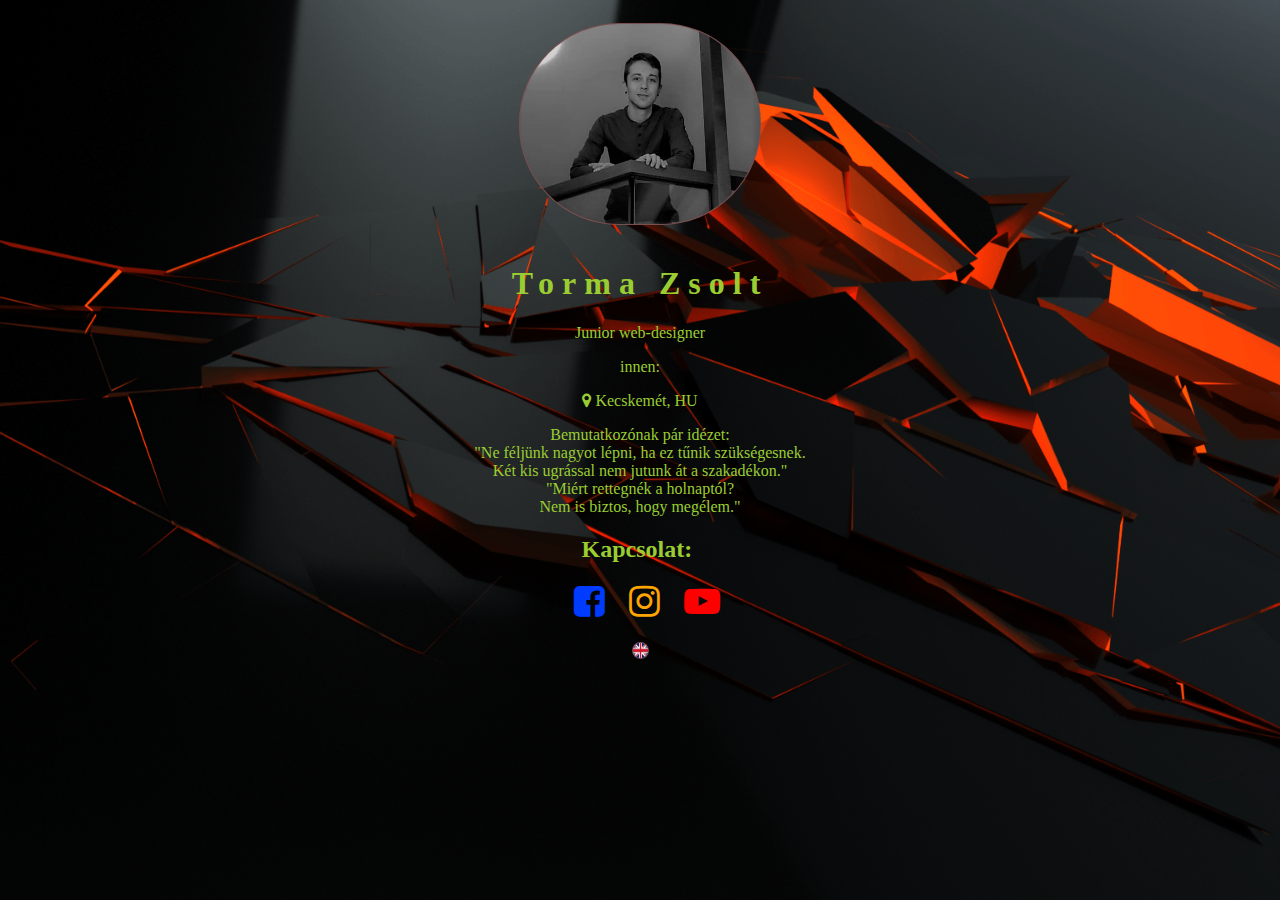
<file: index.html>
<!DOCTYPE html>
<html>
    <head>
        <meta charset="utf-8">
        <meta name="viewport" content="width=device-width">
        <link rel="shortcut icon" href="favicon.ico">
        <link rel="stylesheet" type="text/css" href="style.css">
        <link rel="stylesheet" href="https://cdnjs.cloudflare.com/ajax/libs/font-awesome/4.7.0/css/font-awesome.min.css">
        <title>Torma Zsolt névjegy</title>
    </head>
  <body>
    <div class="profile-card">
    <div class="head">
      <div class="profile-image">
        <img src=aboutme.jpeg
             alt="Torma Zsolt">
      </div>
      <div class="name-headline">
        <h1>Torma Zsolt</h1>
        <p>Junior web-designer</p>
        <p>innen:</p>
        <p><i class="fa fa-map-marker"></i> Kecskemét, HU</p>
      </div>
    </div>
    <div class="content">
      <p class="about">
        Bemutatkozónak pár idézet: <br>
        "Ne féljünk nagyot lépni, ha ez tűnik szükségesnek. <br>
        Két kis ugrással nem jutunk át a szakadékon." <br>
        "Miért rettegnék a holnaptól?  <br> 
        Nem is biztos, hogy megélem."
      </p>
      <section class="links">
        <h2>Kapcsolat:</h2>
        <ul>
          <a href="https://www.facebook.com/user100110" target="_blank" title="facebook" class="social-icon"><i class="fa fa-facebook-square" style="font-size:36px"></i></a>
          <a href="https://www.instagram.com/bck1548/" target="_blank" title="Instagram" class="social-icon"><i class="fa fa-instagram" style="font-size: 36px"></i></a>
          <a href="https://www.youtube.com/channel/UCrk-0sXE1lx-0d2YTq4sKYQ?view_as=subscriber" target="_blank" title="Youtube" class="social-icon"><i class="fa fa-youtube-play" style="font-size:36px; color: red"></i></a>
        </ul>
      </section>
      <a href="index-en.html" class="btn" title="EN"><img class="language" alt="EN" src="angol.jpg" border="0"></a>
    </div>
  </div>
  </body>
</html>
</file>
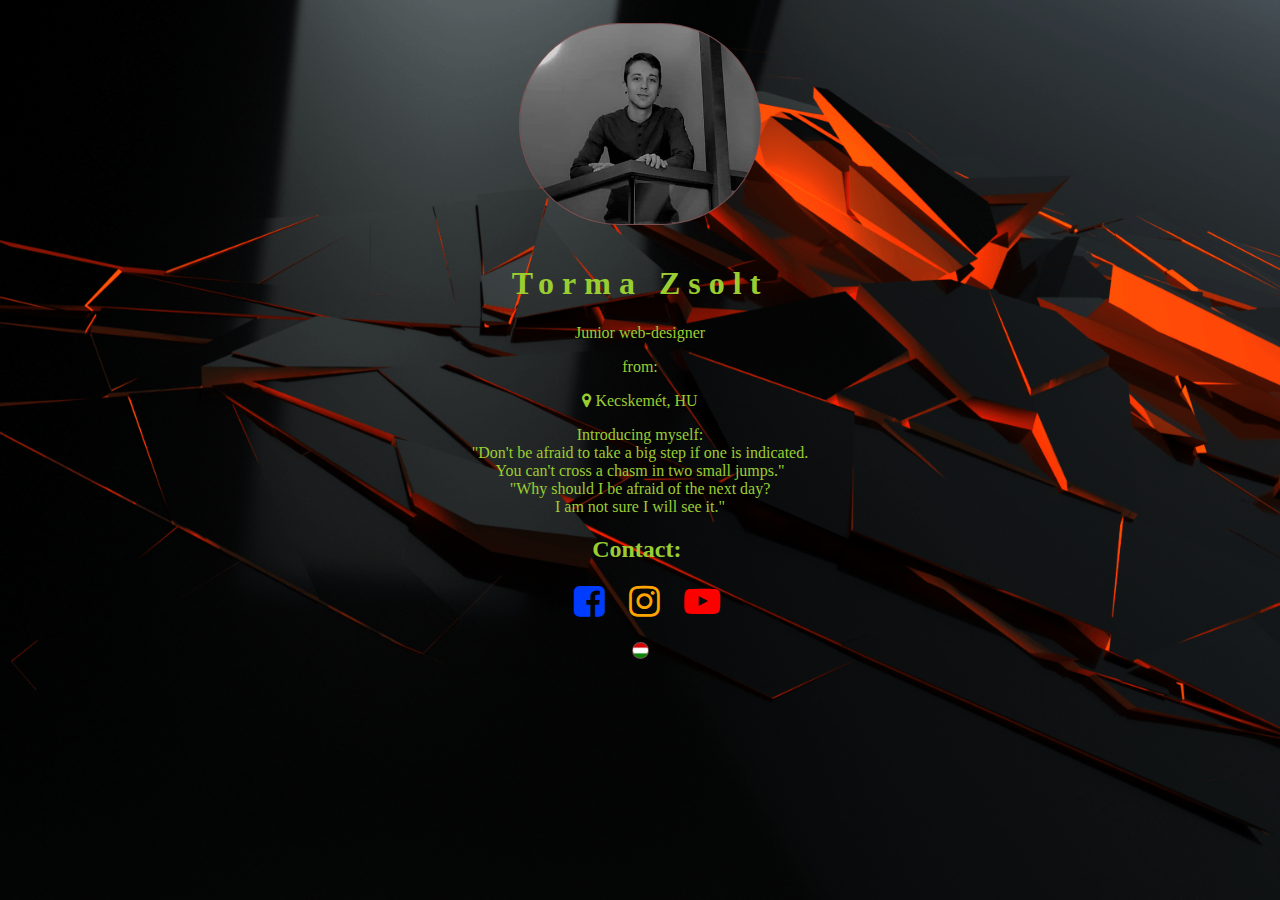
<file: index-en.html>
<!DOCTYPE html>
<html>
    <head>
        <meta charset="utf-8">
        <meta name="viewport" content="width=device-width">
        <link rel="shortcut icon" href="favicon.ico">
        <link rel="stylesheet" type="text/css" href="style.css">
        <link rel="stylesheet" href="https://cdnjs.cloudflare.com/ajax/libs/font-awesome/4.7.0/css/font-awesome.min.css">
        <title>Torma Zsolt névjegy</title>
    </head>
  <body>
    <div class="profile-card">
    <div class="head">
      <div class="profile-image">
        <img src=aboutme.jpeg
             alt="Torma Zsolt">
      </div>
      <div class="name-headline">
        <h1>Torma Zsolt</h1>
        <p>Junior web-designer</p>
        <p>from:</p>
        <p><i class="fa fa-map-marker"></i> Kecskemét, HU</p>
      </div>
    </div>
    <div class="content">
      <p class="about">
        Introducing myself: <br>
        "Don't be afraid to take a big step if one is indicated. <br>
        You can't cross a chasm in two small jumps." <br>
         "Why should I be afraid of the next day? <br>
        I am not sure I will see it."
      </p>
      <section class="links">
        <h2>Contact:</h2>
        <ul>
          <a href="https://www.facebook.com/user100110" target="_blank" title="Facebook" class="social-icon"><i class="fa fa-facebook-square" style="font-size:36px"></i></a>
          <a href="https://www.instagram.com/bck1548/" target="_blank" title="Instagram" class="social-icon"><i class="fa fa-instagram" style="font-size: 36px"></i></a>
          <a href="https://www.youtube.com/channel/UCrk-0sXE1lx-0d2YTq4sKYQ?view_as=subscriber" target="_blank" title="Youtube" class="social-icon"><i class="fa fa-youtube-play" style="font-size:36px; color: red"></i></a>
        </ul>
      </section>
      <a href="index.html" class="btn" title="HU"><img class="language" alt="EN" src="magyar.jpg" border="0"></a>
    </div>
  </div>
  </body>
</html>
</file>
<file: style.css>
body {
  background: url("code.jpeg") no-repeat center center fixed;
  background-size: cover;
}
h1, h2, p {
  text-align: center;
  color: yellowgreen;
  font-family: cursive;
}
h1 {
  letter-spacing: 0.5rem;
}
h2 {
  text-indent: 3%;
}
.fa-instagram {
  color: orange;
}
.fa-facebook-square {
  color: rgb(0, 60, 255);
}

a {
  padding: 10px;
}
img {
  width: 240px;
  height: 200px;
  margin: 15px;
  padding: 1px;
  background-color: rgb(124, 79, 79);
  text-align: center;
  border-radius: 100px;
  filter: grayscale(5%);
}
.links {
  text-align: center;
}
.profile-image {
  text-align: center;
}
h2 {
  text-indent: -0.5%;
}
ul {
  text-indent: -2%;
}
.btn {
  display: block;
  text-decoration: none;
  font-family: Arial, sans-serif;
  text-align: center;
  font-size: 14px;
  line-height: 1.42857143;
  padding: 6px 12px;
  margin-bottom: 10px;
  border: 1px solid transparent;
  border-radius: 4px;
  white-space: nowrap;
  vertical-align: middle;
}

.language {
  width: 15px;
  height: 15px;
  transition: none;
  text-align: center;
  margin: 0 auto;
}
</file>
